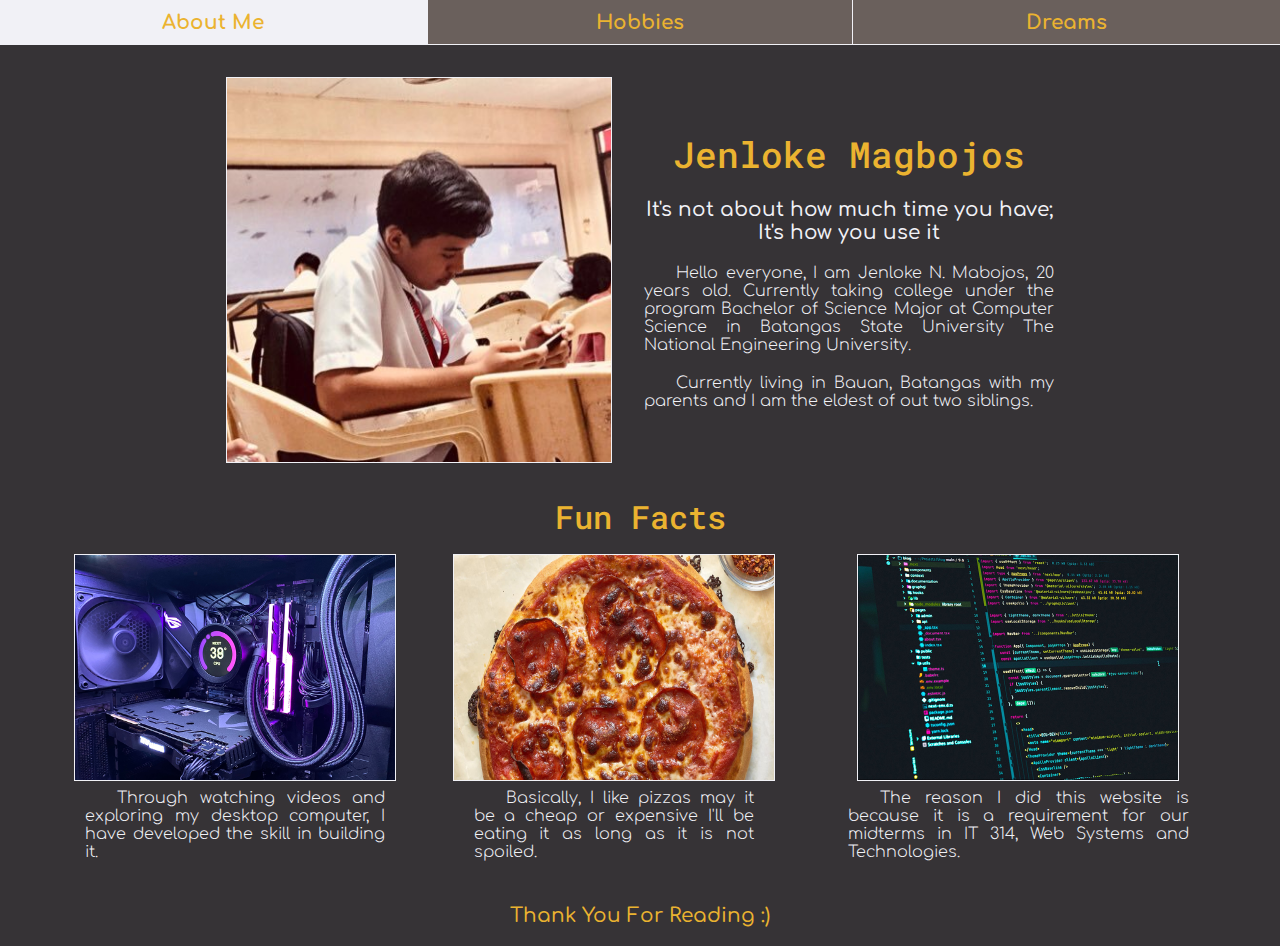
<file: index.html>
<!DOCTYPE html>
<html lang="en">
<head>
  <meta charset="UTF-8">
  <meta name="viewport" content="width=device-width, initial-scale=1.0">
  <link rel="stylesheet" href="style.css">
  <title>About Me</title>
  <script src="index.js" defer></script>
</head>
<body>
  <nav>
    <ul class="nav-bar">
      <li id="home-nav"><a href="./index.html ">About Me</a></li>
      <li id="hobbies-nav"><a href="./sites/hobbies.html">Hobbies</a></li>
      <li id="dreams-nav"><a href="./sites/dreams.html">Dreams</a></li>
    </ul>
  </nav>

  <div class="main">
    <div class="pic-main-container">
      <img id="pic-main" src="images/myself.jpg" alt="Picture of Me"/>
    </div>
    <div class="text-main">
      <h1 id="title" data-value="Jenloke Magbojos">
        Jenloke Magbojos
      </h1>
      <h4 id="quote-main">
        It's not about how much time you have; It's how you use it
      </h4>
      <p class="para-main">
        Hello everyone, I am Jenloke N. Mabojos, 20 years old. Currently taking college under the program Bachelor of Science Major at Computer Science in Batangas State University The National Engineering University.
      </p>
      <p class="para-main">
        Currently living in Bauan, Batangas with my parents and I am the eldest of out two siblings. 
      </p>
    </div>
  </div>

  <div id="content-parent">
    <h1 id="facts">
      Fun Facts
    </h1>
    <div class="content-container">
      <div class="card-content content-1">
        <img class="image-content" src="images/content1.jpg" alt="Content-1"/>
        <p class="para-content">
          Through watching videos and exploring my desktop computer, I have developed the skill in building it.
        </p>
      </div>
      <div class="card-content content-2">
        <img class="image-content" src="images/content2.jpg" alt="Content-1"/>
        <p class="para-content">
          Basically, I like pizzas may it be a cheap or expensive I'll be eating it as long as it is not spoiled.
        </p>
      </div>
      <div class="card-content content-3">
        <img class="image-content" src="images/content3.jpg" alt="Content-1"/>
        <p class="para-content">
          The reason I did this website is because it is a requirement for our midterms in IT 314, Web Systems and Technologies.
        </p>
      </div>
    </div>
  </div>
  
  <footer>
    Thank You For Reading :)
  </footer>
</body>
</html>
</file>
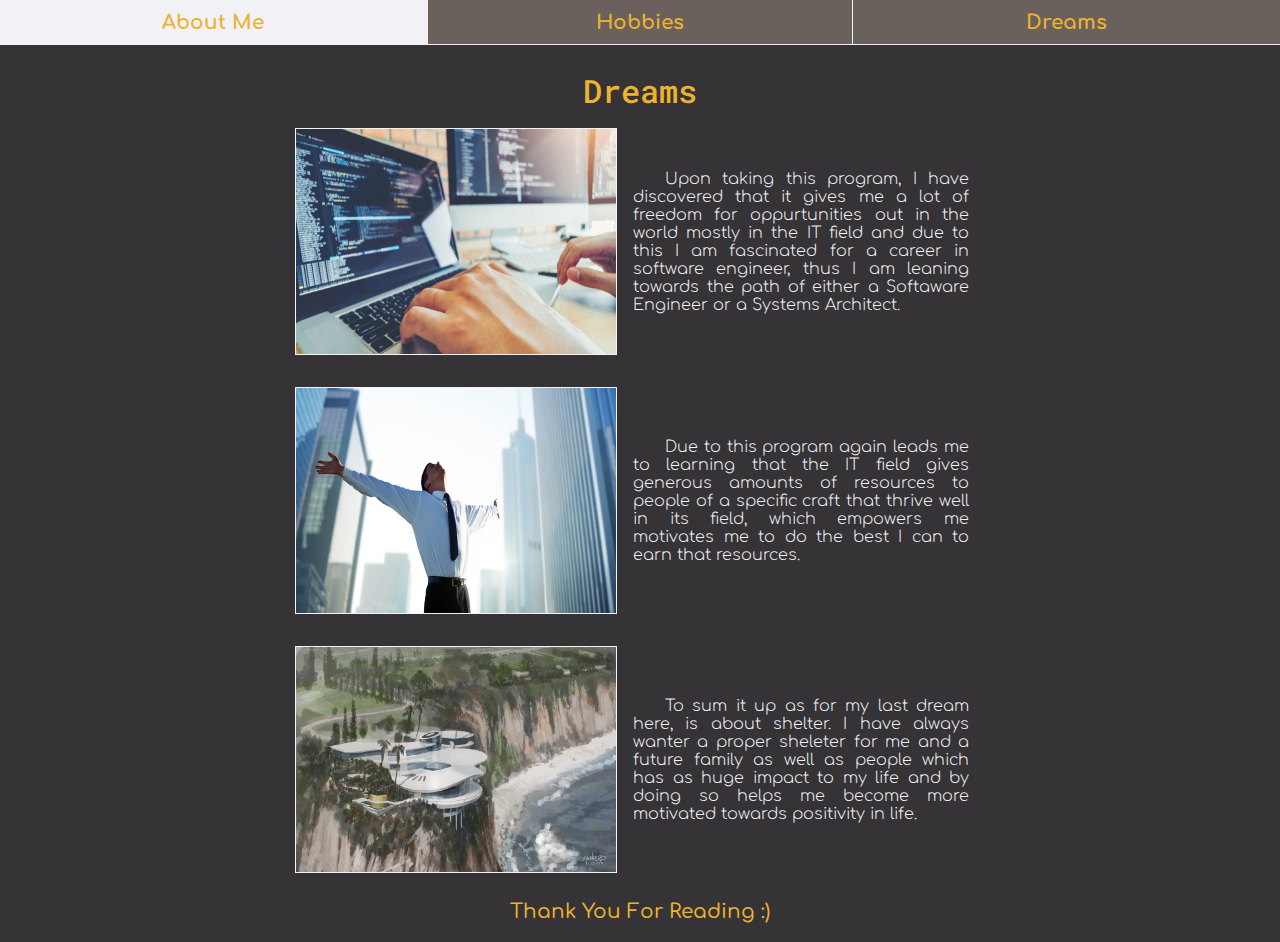
<file: sites/dreams.html>
<!DOCTYPE html>
<html lang="en">
<head>
  <meta charset="UTF-8">
  <meta name="viewport" content="width=device-width, initial-scale=1.0">
  <link rel="stylesheet" href="style.css">
  <title>Dreams</title>
  <script src="../index.js" defer></script>
</head>
<body>
  <nav>
    <ul class="nav-bar">
      <li id="home-nav"><a href="../index.html ">About Me</a></li>
      <li id="hobbies-nav"><a href="../sites/hobbies.html">Hobbies</a></li>
      <li id="dreams-nav"><a href="../sites/dreams.html">Dreams</a></li>
    </ul>
  </nav>

  <div id="content-parent">
    <h1 id="title" data-value="Dreams">
      Dreams
    </h1>
    <div class="content-container">
      <div class="card-content content-1">
        <img class="image-content" src="../images/dreams1.jpg" alt="Dreams"/>
        <p class="para-content">
          Upon taking this program, I have discovered that it gives me a lot of freedom for oppurtunities out in the world mostly in the IT field and due to this I am fascinated for a career in software engineer, thus I am leaning towards the path of either a Softaware Engineer or a Systems Architect.
        </p>
      </div>
      <div class="card-content content-2">
        <img class="image-content" src="../images/dreams2.jpg" alt="Dreams"/>
        <p class="para-content">
          Due to this program again leads me to learning that the IT field gives generous amounts of resources to people of a specific craft that thrive well in its field, which empowers me motivates me to do the best I can to earn that resources. 
        </p>
      </div>
      <div class="card-content content-3">
        <img class="image-content" src="../images/dreams3.jpg" alt="Dreams"/>
        <p class="para-content">
          To sum it up as for my last dream here, is about shelter. I have always wanter a proper sheleter for me and a future family as well as people which has as huge impact to my life and by doing so helps me become more motivated towards positivity in life.
        </p>
      </div>
    </div>
  </div>

  <footer>
    Thank You For Reading :)
  </footer>
</body>
</html>
</file>
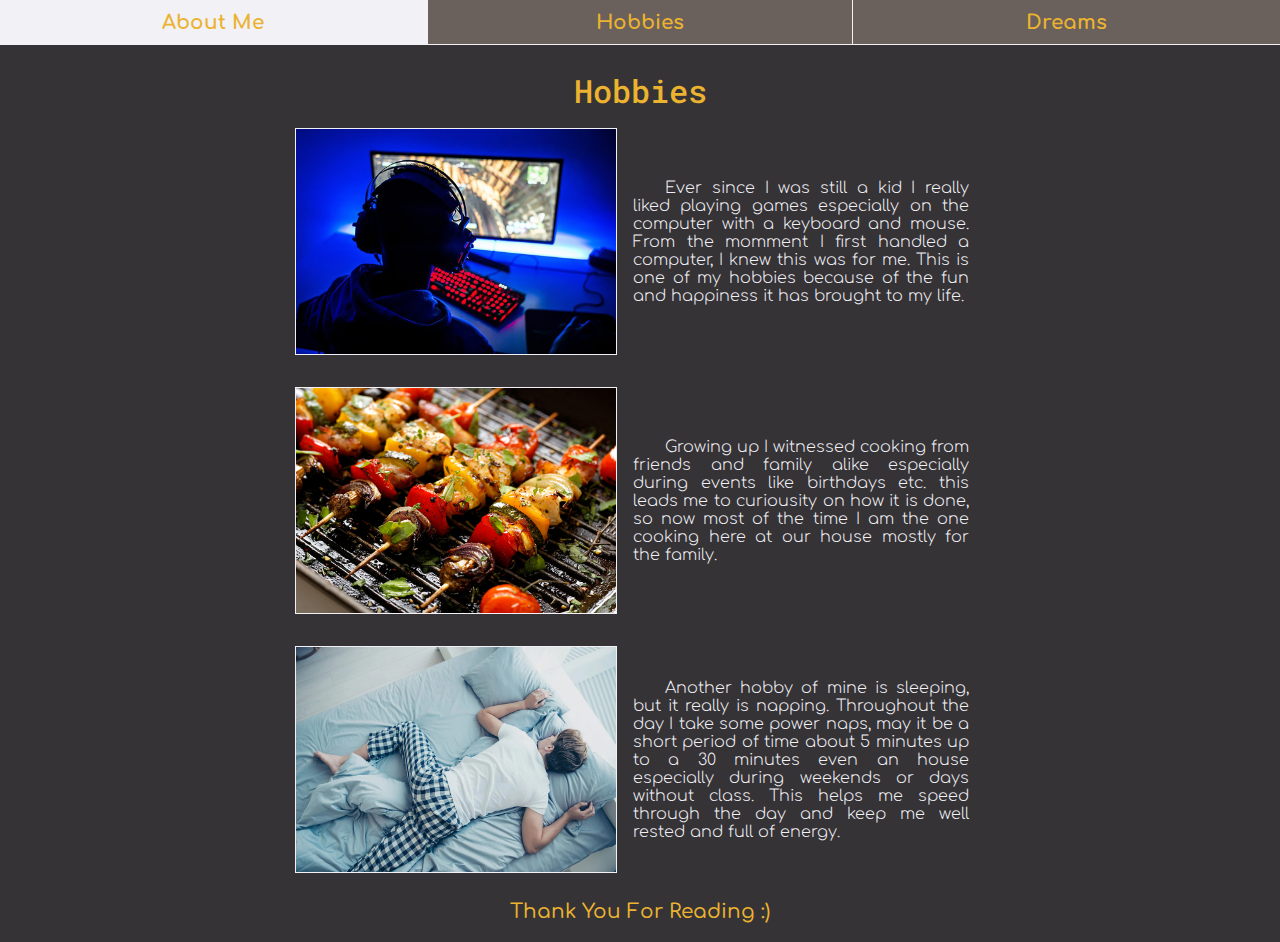
<file: sites/hobbies.html>
<!DOCTYPE html>
<html lang="en">
<head>
  <meta charset="UTF-8">
  <meta name="viewport" content="width=device-width, initial-scale=1.0">
  <link rel="stylesheet" href="style.css">
  <title>Hobbies</title>
  <script src="../index.js" defer></script>
</head>
<body>
  <nav>
    <ul class="nav-bar">
      <li id="home-nav"><a href="../index.html ">About Me</a></li>
      <li id="hobbies-nav"><a href="../sites/hobbies.html">Hobbies</a></li>
      <li id="dreams-nav"><a href="../sites/dreams.html">Dreams</a></li>
    </ul>
  </nav>

  <div id="content-parent">
    <h1 id="title" data-value="Hobbies">
      Hobbies
    </h1>
    <div class="content-container">
      <div class="card-content content-1">
        <img class="image-content" src="../images/hobbies1.jpg" alt="Hobbies-1"/>
        <p class="para-content">
          Ever since I was still a kid I really liked playing games especially on the computer with a keyboard and mouse. From the momment I first handled a computer, I knew this was for me. This is one of my hobbies because of the fun and happiness it has brought to my life.
        </p>
      </div>
      <div class="card-content content-2">
        <img class="image-content" src="../images/hobbies2.jpg" alt="Hobbies-2"/>
        <p class="para-content">
          Growing up I witnessed cooking from friends and family alike especially during events like birthdays etc. this leads me to curiousity on how it is done, so now most of the time I am the one cooking here at our house mostly for the family.
        </p>
      </div>
      <div class="card-content content-3">
        <img class="image-content" src="../images/hobbies3.jpg" alt="Hobbies-3"/>
        <p class="para-content">
          Another hobby of mine is sleeping, but it really is napping. Throughout the day I take some power naps, may it be a short period of time about 5 minutes up to a 30 minutes even an house especially during weekends or days without class. This helps me speed through the day and keep me well rested and full of energy.
        </p>
      </div>
    </div>
  </div>

  <footer>
    Thank You For Reading :)
  </footer>
</body>
</html>
</file>
<file: style.css>
@import url('https://fonts.googleapis.com/css2?family=Comfortaa:wght@300;500;700&family=Roboto+Mono:wght@500&display=swap');

:root {
  --font-Comfortaa: 'Comfortaa', cursive;
  --font-Comfortaa-light: 300;
  --font-Comfortaa-regular: 500;
  --font-Comfortaa-black: 700;

  --font-Roboto-Mono: 'Roboto Mono', monospace;
  --font-Roboto-Mono-regular: 500;

  --color-bg: #363336;
  --color-title: #ebb330;
  --color-text: #f1f1f6;
  --color-nav: #6a605c;
}

* {
  /* outline: 1px solid limegreen !important; */
  margin: 0;
  padding: 0;
}

body {
  background-color: var(--color-bg);

  display: grid;
  grid-template-columns: 100%;
  grid-template-rows: 5vh 0.8fr 0.6fr 5vh;
  grid-template-areas: 
    'nav'
    'main'
    'content'
    'footer';
  gap: 2rem;
}

nav {
  grid-area: nav;
  height: auto;  
  position:sticky;
  top: 0;

  text-align: center;
  font-family: var(--font-Comfortaa);
  font-weight: var(--font-Comfortaa-black);
  font-size: 1.25rem;
}

.nav-bar {
  height: 100%;
  list-style-type: none;

  display: flex;
}

.nav-bar > * {
  width: 33.333%;
  
  display: flex;
  justify-content: center;
  align-items: center;

  color: var(--color-title);
  background-color: var(--color-nav);

  box-sizing: border-box;
  border-top: 0px none transparent;
  border-bottom: var(--color-text) solid 1px;
}

.nav-bar > *:hover {
  background-color: var(--color-text);
}

.nav-bar > * a {
  color: inherit;
  text-decoration: none;
}

#home-nav {
  border-left: 0px none transparent; 
}

#hobbies-nav {
  border-right: var(--color-text) solid 1px;
  border-left: var(--color-text) solid 1px;
}

#dreams-nav {
  border-right: 0px none transparent; 
}

img {
  border: 1px solid var(--color-text);
}

.main {
  grid-area: main;
  padding: 0 8rem;

  display: flex; 
  justify-content: center;
  align-items: center;
  gap: 2rem;
}

.pic-main-container {
  width: auto;
  height: auto;
  display: flex;  
  justify-content: center;
}

#pic-main {
  width: max(30vw, 300px);
  height: auto;
}

.text-main {
  width: 40% ;
  display: flex;
  flex-direction: column;
  justify-content: space-evenly;
  gap: 1.25rem;
}

#title {
  text-align: center;
  font-family: var(--font-Roboto-Mono);
  font-weight: var(--font-Roboto-Mono-regular);
  font-size: 2.25rem;
  color: var(--color-title);
}

#quote-main {
  text-align: center;
  font-family: var(--font-Comfortaa);
  font-weight: var(--font-Comfortaa-regular);
  font-size: 1.25rem;
  color: var(--color-text);
}

.para-main {
  text-align: justify;
  font-family: var(--font-Comfortaa);
  font-weight: var(--font-Comfortaa-light);
  text-indent: 2rem;
  font-size: 1rem;
  color: var(--color-text);
}

#content-parent {
  grid-area: content;

  display: flex; 
  flex-direction: column;
  justify-content: start;
  gap: 1rem;
}

#facts {
  text-align: center;
  font-family: var(--font-Roboto-Mono);
  font-weight: var(--font-Roboto-Mono-regular);
  color: var(--color-title);
}

.content-container {
  padding: 0 3rem;

  display: flex;
  justify-content: center;
  gap: 1rem;
}

.card-content {
  display: flex;
  justify-content: space-evenly;
  align-items: center;
  flex-direction: column;
  gap: max(0.5rem 1rem);
}

.image-content { 
  width: max(25vw, 300px);
  height: 25vh;
}

.para-content {
  width: max(40%, 80%);
  padding: 0.5rem 1rem;
  
  text-align: justify;
  font-family: var(--font-Comfortaa);
  font-weight: var(--font-Comfortaa-light);
  font-size: 0.75 rem;
  color: var(--color-text);
  text-indent: 2rem;
}

footer {
  grid-area: footer;
  padding-bottom: 1rem;

  display: flex;
  align-items: center;
  justify-content: center;

  text-align: center;
  
  font-family: var(--font-Comfortaa);
  font-weight: var(--font-Comfortaa-regular);
  font-size: 1.25rem;
  color: var(--color-title);
}

@media (width <= 768px)  {
  .main {
    flex-direction: column;
    padding: 0 10vw;
  }

  .text-main {
    width: 100%;
  }

  .para-main {
    text-indent: 0;
  }

  .content-container {
    padding: 0 5vw;
    flex-direction: column;
  }

  .card-content {
    flex-direction: row;
  }

  .image-content { 
    width: 40vw;
    height: min(70%, 40vw);
  }

  .para-content {
    width: 80%;
    text-indent: 0;
  }
}
</file>
<file: sites/style.css>
@import url('https://fonts.googleapis.com/css2?family=Comfortaa:wght@300;500;700&family=Roboto+Mono:wght@500&display=swap');

:root {
  --font-Comfortaa: 'Comfortaa', cursive;
  --font-Comfortaa-light: 300;
  --font-Comfortaa-regular: 500;
  --font-Comfortaa-black: 700;

  --font-Roboto-Mono: 'Roboto Mono', monospace;
  --font-Roboto-Mono-regular: 500;

  --color-bg: #363336;
  --color-title: #ebb330;
  --color-text: #f1f1f6;
  --color-nav: #6a605c;
}

* {
  /* outline: 1px solid limegreen !important; */
  margin: 0;
  padding: 0;
}

body {
  background-color: var(--color-bg);

  display: grid;
  grid-template-columns: 100%;
  grid-template-rows: 5vh 1fr 5vh;
  grid-template-areas: 
    'nav'
    'content'
    'footer';
  gap: 1.5rem;
}

nav {
  grid-area: nav;
  height: auto;  
  position:sticky;
  top: 0;

  text-align: center;
  font-family: var(--font-Comfortaa);
  font-weight: var(--font-Comfortaa-black);
  font-size: 1.25rem;
}

.nav-bar {
  height: 100%;
  list-style-type: none;

  display: flex;
}

.nav-bar > * {
  width: 33.333%;
  
  display: flex;
  justify-content: center;
  align-items: center;

  color: var(--color-title);
  background-color: var(--color-nav);

  box-sizing: border-box;
  border-top: 0px none transparent;
  border-bottom: var(--color-text) solid 1px;
}

.nav-bar > *:hover {
  background-color: var(--color-text);
}

.nav-bar > * a {
  color: inherit;
  text-decoration: none;
}

#home-nav {
  border-left: 0px none transparent; 
}

#hobbies-nav {
  border-right: var(--color-text) solid 1px;
  border-left: var(--color-text) solid 1px;
}

#dreams-nav {
  border-right: 0px none transparent; 
}

img {
  border: 1px solid var(--color-text);
}

#content-parent {
  grid-area: content;

  display: flex; 
  flex-direction: column;
  justify-content: start;
  gap: 1rem;
}

#title {
  text-align: center;
  font-family: var(--font-Roboto-Mono);
  font-weight: var(--font-Roboto-Mono-regular);
  color: var(--color-title);
}

.content-container {
  padding: 0 5rem;

  display: flex;
  justify-content: center;
  flex-direction: column;
  gap: 2rem;
}

.card-content {
  display: flex;
  justify-content: center;
  align-items: center;
  flex-direction: row;
  gap: max(1rem 1.5rem);
}

.image-content { 
  width: 25vw;
  height: 25vh;
}

.para-content {
  width: 30%;
  padding: 0.5rem 1rem;

  text-align: justify;
  font-family: var(--font-Comfortaa);
  font-weight: var(--font-Comfortaa-light);
  font-size: 0.75 rem;
  color: var(--color-text);
  text-indent: 2rem;
}

footer {
  grid-area: footer;
  padding-bottom: 1rem;

  display: flex;
  align-items: center;
  justify-content: center;

  text-align: center;
  
  font-family: var(--font-Comfortaa);
  font-weight: var(--font-Comfortaa-regular);
  font-size: 1.25rem;
  color: var(--color-title);
}

@media (width <= 768px)  {
  .content-container {
    padding: 0 5vw;
    flex-direction: column;
  }

  .card-content {
    flex-direction: column;
  }

  .image-content { 
    width: 70vw;
    height: min(70%, 40vw);
  }

  .para-content {
    width: 80%;
    text-indent: 0;
  }
}
</file>
